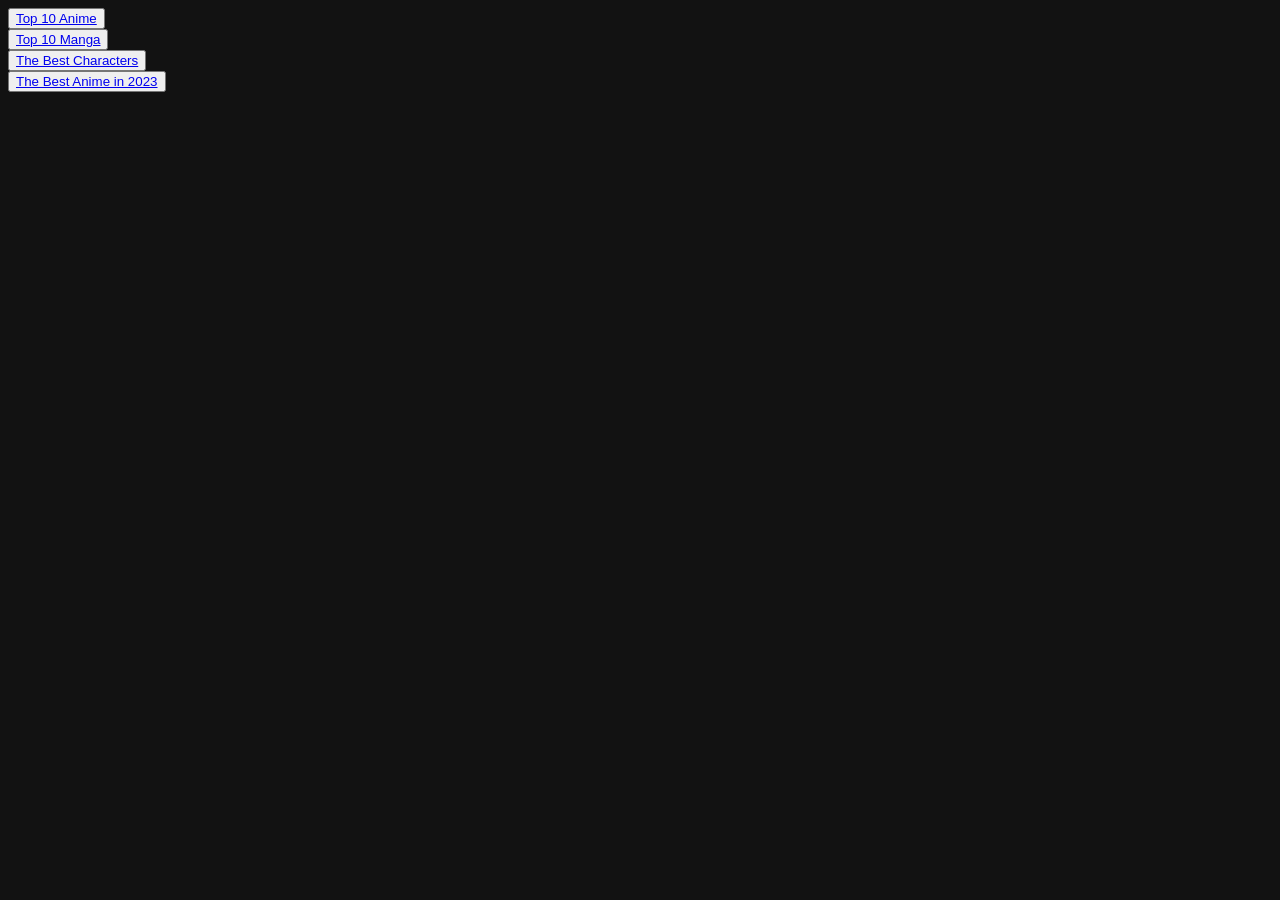
<file: index.html>
<!DOCTYPE html>
<html lang="en">
    <head>
        <link rel="stylesheet" href="style.css">
        <title>My Aime List Lite</title>
    </head>
    <body>
        <div class="middel">
            <button><a href="file:///home/ubada/CS50/week-8/anime/anime/anime.html" target="_blank">Top 10 Anime</a></button>
            <br>
            <button><a href="file:///home/ubada/CS50/week-8/anime/manga/manga.html" target="_blank">Top 10 Manga</a></button>
            <br>
            <button><a href="file:///home/ubada/CS50/week-8/anime/character/character.html" target="_blank">The Best Characters</a></button>
            <br>
            <button><a href="file:///home/ubada/CS50/week-8/anime/best/best.html" target="_blank">The Best Anime in 2023</a></button>
        </div>
    </body>
</html>
</file>
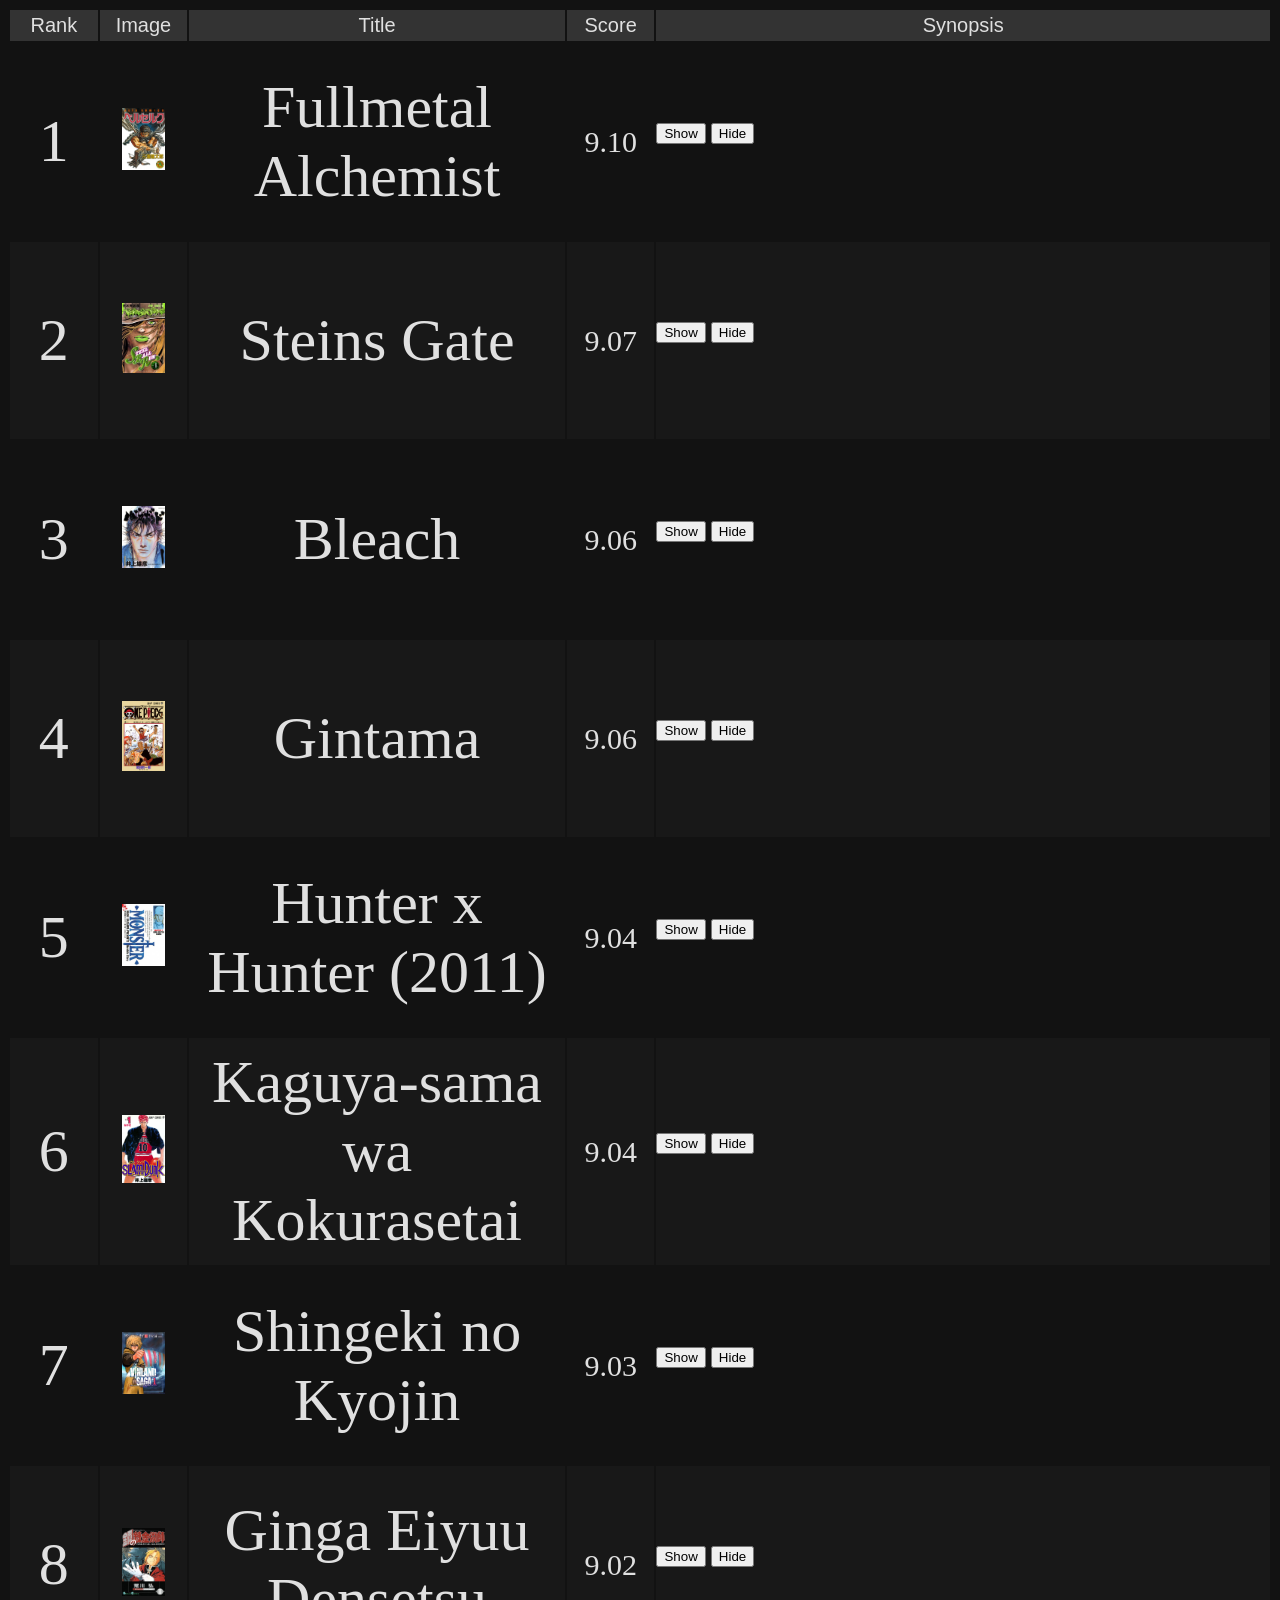
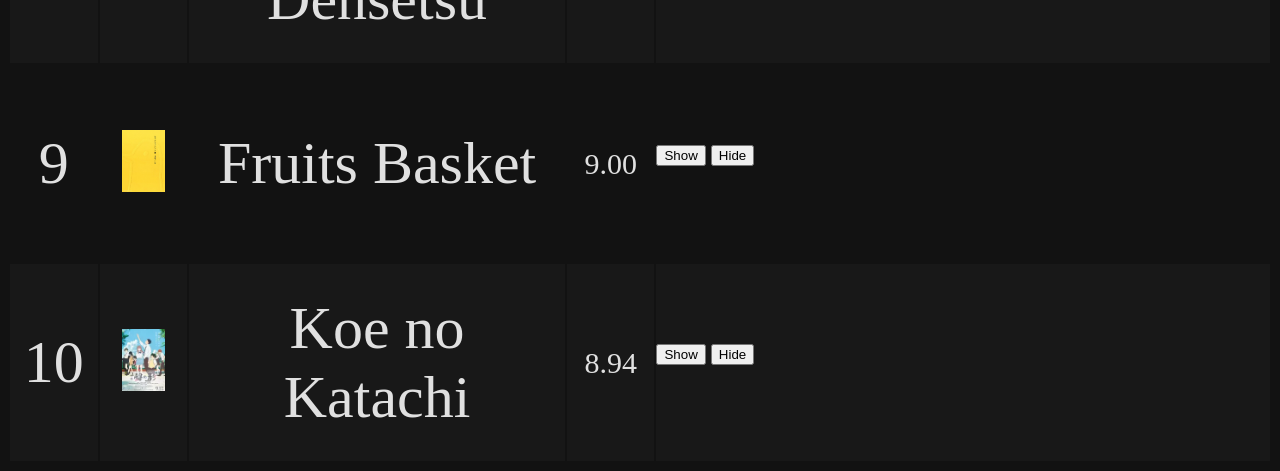
<file: anime.html>
<!DOCTYPE html>
<html lang="en">
    <head>
        <meta charset="UTF-8">
        <link rel="stylesheet" href="style.css">
        <link rel="stylesheet" href="">
        <title>Top 10 Anime</title>
    </head>
    <body>
        <table>
            <tr class="head">
                <td>Rank</td>
                <td>Image</td>
                <td class="title">Title</td>
                <td>Score</td>
                <td>Synopsis</td>
            </tr>
            <tr class="one">
                <td class="rank"><p class="r">1</p></td>
                <td class="img"><img src="0.jpg" class="img1"></td>
                <td class="t">Fullmetal Alchemist</td>
                <td class="rank"><p class="s">9.10</p></td>
                <td> 
                    <button class="click" class="b1">Show</button>
                    <button class="dis" class="b1">Hide</button>
                    <p class="Synopsis"></p>
                </td>
            </tr>
            <tr class="two">
                <td class="rank"><p class="r">2</p></td>
                <td class="img"><img src="1.jpg" class="img1"></td>
                <td class="t">Steins Gate</td>
                <td class="rank"><p class="s">9.07</p></td>
                <td> 
                    <button class="click">Show</button>
                    <button class="dis">Hide</button>
                    <p class="Synopsis"></p>
                </td>
            </tr>
            <tr class="one">
                <td class="rank"><p class="r">3</p></td>
                <td class="img"><img src="2.jpg" class="img1"></td>
                <td class="t">Bleach</td>
                <td class="rank"><p class="s">9.06</p></td>
                <td> 
                    <button class="click">Show</button>
                    <button class="dis">Hide</button>
                    <p class="Synopsis"></p>
                </td>
            </tr>
            <tr class="two">
                <td class="rank"><p class="r">4</p></td>
                <td class="img"><img src="3.jpg" class="img1"></td>
                <td class="t">Gintama</td>
                <td class="rank"><p class="s">9.06</p></td>
                <td> 
                    <button class="click">Show</button>
                    <button class="dis">Hide</button>
                    <p class="Synopsis"></p>
                </td>
            </tr>
            <tr class="one">
                <td class="rank"><p class="r">5</p></td>
                <td class="img"><img src="4.jpg" class="img1"></td>
                <td class="t">Hunter x Hunter (2011)</td>
                <td class="rank"><p class="s">9.04</p></td>
                <td> 
                    <button class="click">Show</button>
                    <button class="dis">Hide</button>
                    <p class="Synopsis"></p>
                </td>
            </tr>
            <tr class="two">
                <td class="rank"><p class="r">6</p></td>
                <td class="img"><img src="5.jpg" class="img1"></td>
                <td class="t">Kaguya-sama wa Kokurasetai</td>
                <td class="rank"><p class="s">9.04</p></td>
                <td> 
                    <button class="click">Show</button>
                    <button class="dis">Hide</button>
                    <p class="Synopsis"></p>
                </td>
            </tr>
            <tr class="one">
                <td class="rank"><p class="r">7</p></td>
                <td class="img"><img src="6.jpg" class="img1"></td>
                <td class="t">Shingeki no Kyojin</td>
                <td class="rank"><p class="s">9.03</p></td>
                <td> 
                    <button class="click">Show</button>
                    <button class="dis">Hide</button>
                    <p class="Synopsis"></p>
                </td>
            </tr>
            <tr class="two">
                <td class="rank"><p class="r">8</p></td>
                <td class="img"><img src="7.jpg" class="img1"></td>
                <td class="t">Ginga Eiyuu Densetsu</td>
                <td class="rank"><p class="s">9.02</p></td>
                <td> 
                    <button class="click">Show</button>
                    <button class="dis">Hide</button>
                    <p class="Synopsis"></p>
                </td>
            </tr>
            <tr class="one">
                <td class="rank"><p class="r">9</p></td>
                <td class="img"><img src="8.jpg" class="img1"></td>
                <td class="t">Fruits Basket</td>
                <td class="rank"><p class="s">9.00</p></td>
                <td> 
                    <button class="click">Show</button>
                    <button class="dis">Hide</button>
                    <p class="Synopsis"></p>
                </td>
            </tr>
            <tr class="two">
                <td class="rank"><p class="r">10</p></td>
                <td class="img"><img src="9.webp" class="img1"></td>
                <td class="t">Koe no Katachi</td>
                <td class="rank"><p class="s">8.94</p></td>
                <td> 
                    <button class="click">Show</button>
                    <button class="dis">Hide</button>
                    <p class="Synopsis"></p>
                </td>
            </tr>
        </table>
        <script>

            let show = document.querySelectorAll('.click');
            let hide = document.querySelectorAll('.dis');
            let par = document.querySelectorAll('.Synopsis');

            const p = ["After a horrific alchemy experiment goes wrong in the Elric household, brothers Edward and Alphonse are left in a catastrophic new reality. Ignoring the alchemical principle banning human transmutation, the boys attempted to bring their recently deceased mother back to life. Instead, they suffered brutal personal loss: Alphonse's body disintegrated while Edward lost a leg and then sacrificed an arm to keep Alphonse's soul in the physical realm by binding it to a hulking suit of armor.",
                        "Eccentric scientist Rintarou Okabe has a never-ending thirst for scientific exploration. Together with his ditzy but well-meaning friend Mayuri Shiina and his roommate Itaru Hashida, Rintarou founds the Future Gadget Laboratory in the hopes of creating technological innovations that baffle the human psyche. Despite claims of grandeur, the only notable gadget the trio have created is a microwave that has the mystifying power to turn bananas into green goo.",
                        "Substitute Soul Reaper Ichigo Kurosaki spends his days fighting against Hollows, dangerous evil spirits that threaten Karakura Town. Ichigo carries out his quest with his closest allies: Orihime Inoue, his childhood friend with a talent for healing; Yasutora Sado, his high school classmate with superhuman strength; and Uryuu Ishida, Ichigo's Quincy rival.",
                        "Gintoki, Shinpachi, and Kagura return as the fun-loving but broke members of the Yorozuya team! Living in an alternate-reality Edo, where swords are prohibited and alien overlords have conquered Japan, they try to thrive on doing whatever work they can get their hands on. However, Shinpachi and Kagura still haven't been paid... Does Gin-chan really spend all that cash playing pachinko?",
                        "Hunters devote themselves to accomplishing hazardous tasks, all from traversing the world's uncharted territories to locating rare items and monsters. Before becoming a Hunter, one must pass the Hunter Examination—a high-risk selection process in which most applicants end up handicapped or worse, deceased.",
                        "The elite members of Shuchiin Academy's student council continue their competitive day-to-day antics. Council president Miyuki Shirogane clashes daily against vice-president Kaguya Shinomiya, each fighting tooth and nail to trick the other into confessing their romantic love. Kaguya struggles within the strict confines of her wealthy, uptight family, rebelling against her cold default demeanor as she warms to Shirogane and the rest of her friends.",
                        "In the wake of Eren Yeager's cataclysmic actions, his friends and former enemies form an alliance against his genocidal rampage. Though once bitter foes, Armin Arlert, Mikasa Ackerman, and the remaining members of the Scout Regiment join forces with Reiner Braun and the survivors of the Marleyan military. Their meager united front sets out on a mission to stop Eren's wrath and—if possible—save their old comrade in the process.",
                        "The 150-year-long stalemate between the two interstellar superpowers, the Galactic Empire and the Free Planets Alliance, comes to an end when a new generation of leaders arises: the idealistic military genius Reinhard von Lohengramm, and the FPA's reserved historian, Yang Wenli.",
                        "Hundreds of years ago, the Chinese zodiac spirits and their god swore to stay together eternally. United by this promise, the possessed members of the Souma family shall always return to each other under any circumstances. Yet, when these bonds shackle them from freedom, it becomes an undesirable burden—a curse. As head of the clan, Akito is convinced that he shares a special connection with the other Soumas. While he desperately clings to this fantasy, the rest of the family remains isolated and suppressed by the fear of punishment.",
                        "As a wild youth, elementary school student Shouya Ishida sought to beat boredom in the cruelest ways. When the deaf Shouko Nishimiya transfers into his class, Shouya and the rest of his class thoughtlessly bully her for fun. However, when her mother notifies the school, he is singled out and blamed for everything done to her. With Shouko transferring out of the school, Shouya is left at the mercy of his classmates. He is heartlessly ostracized all throughout elementary and middle school, while teachers turn a blind eye."];

            for (let i = 0; i < 10; i++)
            {
                show[i].addEventListener('click', function(){
                    par[i].innerHTML = p[i];
                });

                hide[i].addEventListener('click', function(){
                    par[i].innerHTML = "";
                });
            }
        </script>
    </body>
</html>
</file>
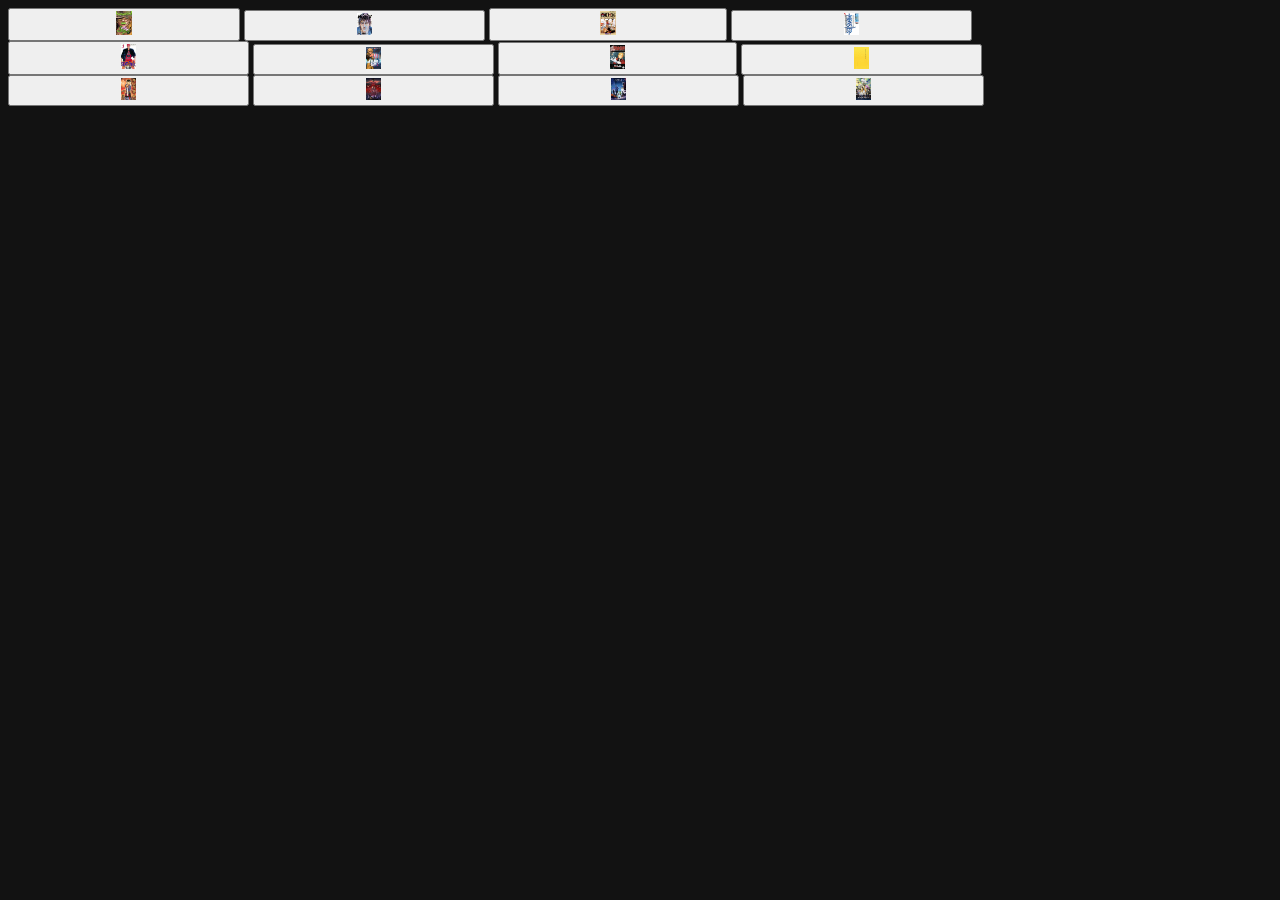
<file: best.html>
<!DOCTYPE html>
<html lang="en">
    <head>
        <meta charset="UTF-8">
        <link rel="stylesheet" href="style.css">
        <title>The Best Anime in 2023</title>
    </head>
    <body>
        
        <button class="anime"><img src="1.jpg" class="img"></button>
        <span class="name"></span>
        <span class="emogi"></span>
        <span class="rank"></span>
        
        <button class="anime"><img src="2.jpg" class="img"></button>
        <span class="name"></span>
        <span class="emogi"></span>
        <span class="rank"></span>
        
        <button class="anime"><img src="3.jpg" class="img"></button>
        <span class="name"></span>
        <span class="emogi"></span>
        <span class="rank"></span>
    
        
        <button class="anime"><img src="4.jpg" class="img"></button>
        <span class="name"></span>
        <span class="emogi"></span>
        <span class="rank"></span>
        <br>

        <button class="anime"><img src="5.jpg" class="img"></button>
        <span class="name"></span>
        <span class="emogi"></span>
        <span class="rank"></span>
        
        <button class="anime"><img src="6.jpg" class="img"></button>
        <span class="name"></span>
        <span class="emogi"></span>
        <span class="rank"></span>
        
        <button class="anime"><img src="7.jpg" class="img"></button>
        <span class="name"></span>
        <span class="emogi"></span>
        <span class="rank"></span>
    
        
        <button class="anime"><img src="8.jpg" class="img"></button>
        <span class="name"></span>
        <span class="emogi"></span>
        <span class="rank"></span>
        <br>

        <button class="anime"><img src="9.jpg" class="img"></button>
        <span class="name"></span>
        <span class="emogi"></span>
        <span class="rank"></span>
        
        <button class="anime"><img src="10.jpg" class="img"></button>
        <span class="name"></span>
        <span class="emogi"></span>
        <span class="rank"></span>
        
        <button class="anime"><img src="11.jpg" class="img"></button>
        <span class="name"></span>
        <span class="emogi"></span>
        <span class="rank"></span>
    
        
        <button class="anime"><img src="12.jpg" class="img"></button>
        <span class="name"></span>
        <span class="emogi"></span>
        <span class="rank"></span>

        <script>

            let anime = document.querySelectorAll('.anime');
            let name = document.querySelectorAll('.name');
            let rank = document.querySelectorAll('.rank')
            let emogi = document.querySelectorAll('.emogi')
            
            const namee =["Name: Jujutsu Kaisen",
                          "Name: Mushoku Tensei",
                          "Name: Tate no Yuusha no Nariagari",
                          "Name: Bleach",
                          "Name: Kage no Jitsuryokusha ni Naritakute!",
                          "Name: Bungou Stray Dogs",
                          "Name: Nanatsu no Maken ga Shihai suru",
                          "Name: Rurouni Kenshin",
                          "Name: Undead Girl Murder Farce",
                          "Name: Dark Gathering",
                          "Name: Ayaka",
                          "Name: Synduality: Noir"]

            const rankk =["Rank: 8.81",
                          "Rank: 8.59",
                          "Rank: N/A",
                          "Rank: 8.96",
                          "Rank: 8.45",
                          "Rank: 8.68",
                          "Rank: 6.79",
                          "Rank: 7.78",
                          "Rank: 7.82",
                          "Rank: 7.33",
                          "Rank: 6.11",
                          "Rank: 6.76"]

            for (let i = 0; i < 13; i++)
            {
                anime[i].addEventListener('click', function show(){

                    name[i].innerHTML = namee[i];
                    name[i].style.color = "#ccc";

                    emogi[i].innerHTML = "&#11088";

                    rank[i].innerHTML = rankk[i];
                    rank[i].style.color = "#ccc";

                    anime[i].addEventListener('click', function(){
                         name[i].innerHTML = "";
                         emogi[i].innerHTML = "";
                         rank[i].innerHTML = "";
                    });
                });
            }

        </script>
    </body>
</html>
</file>
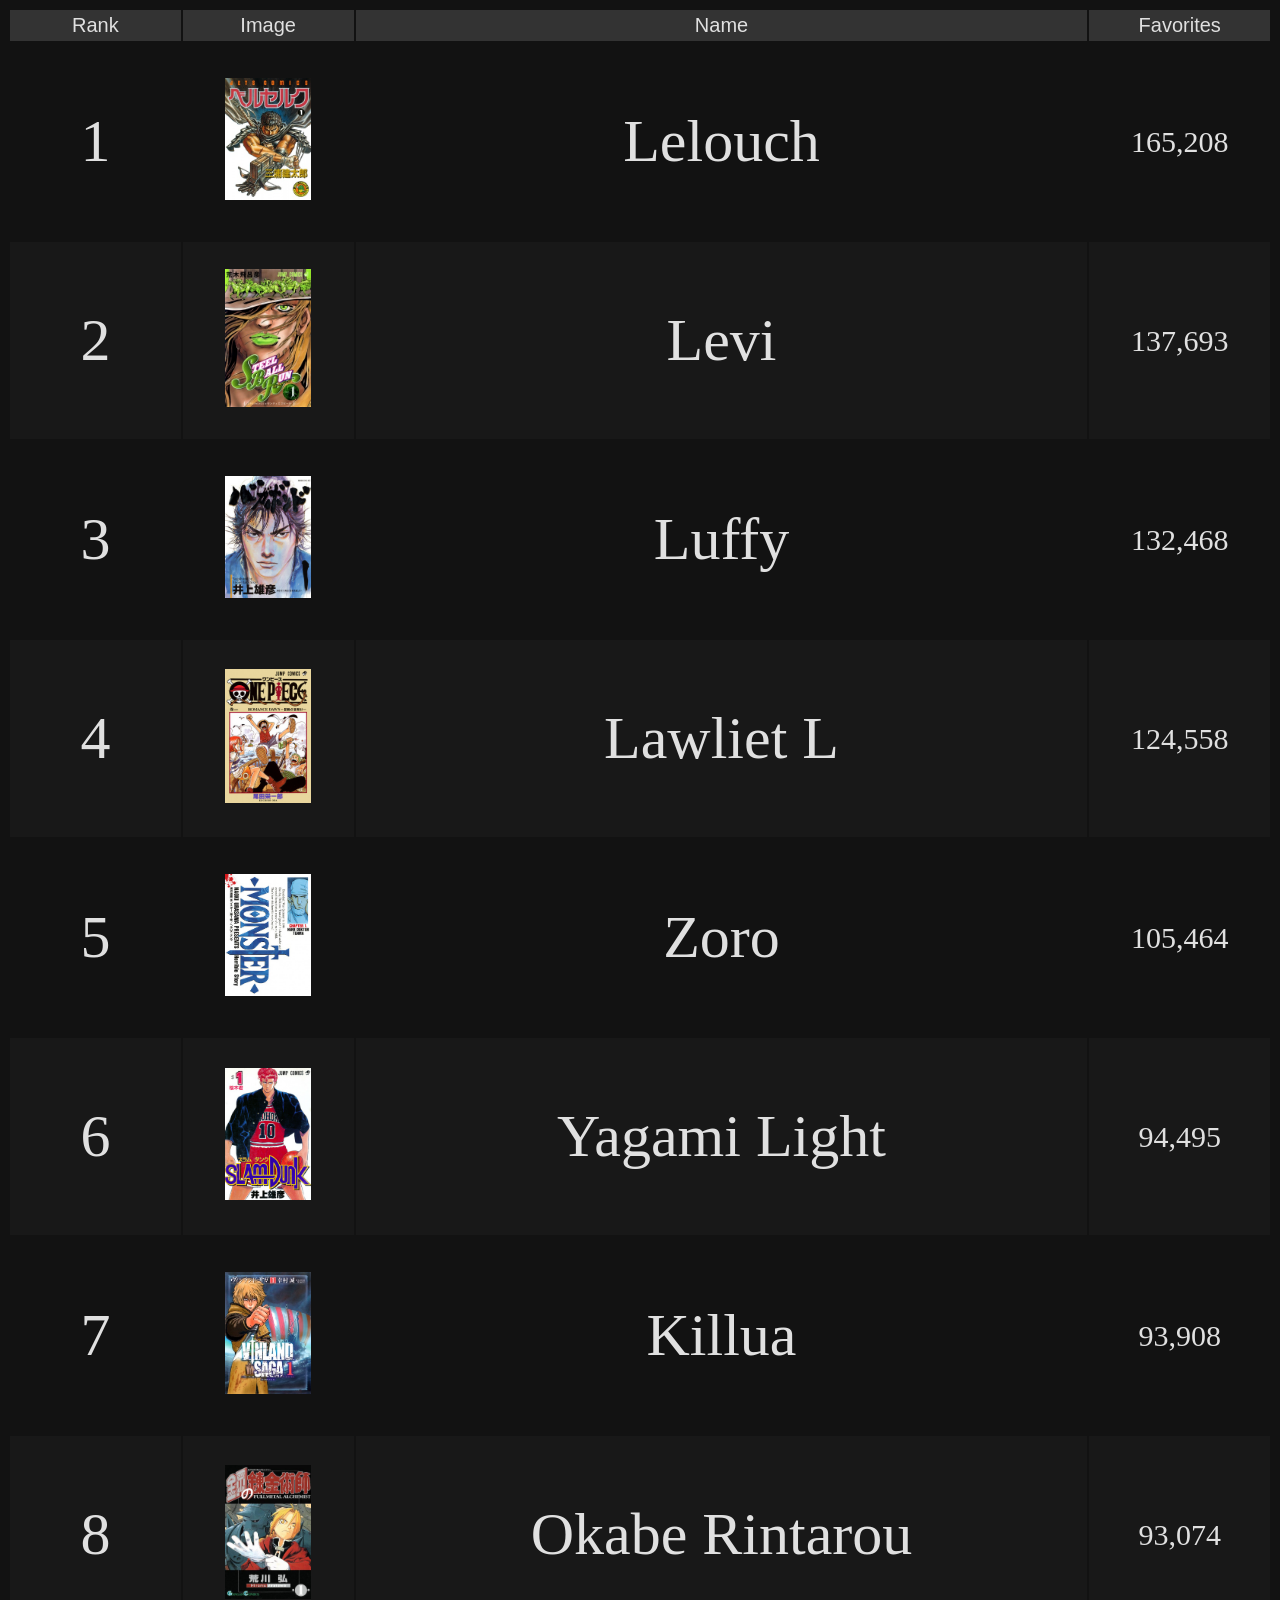
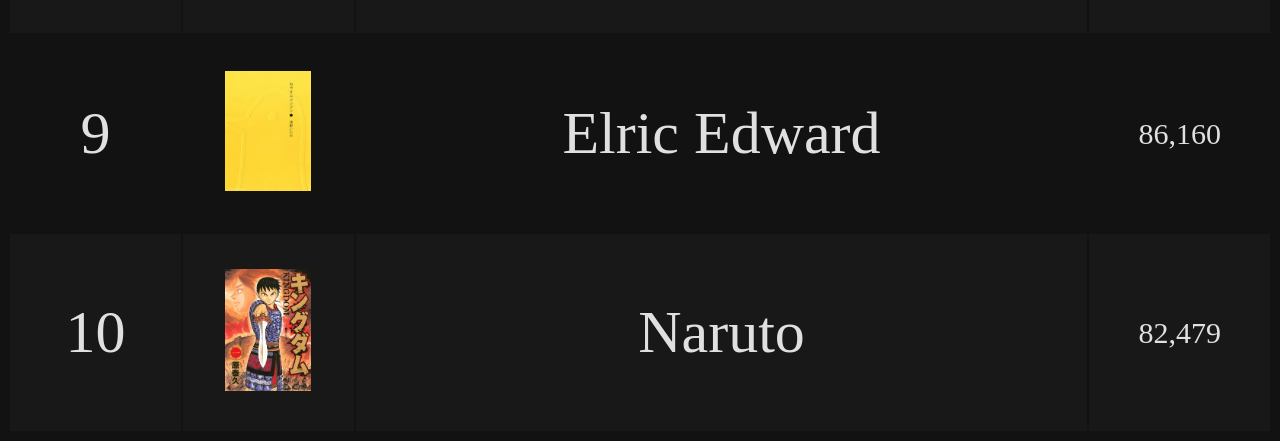
<file: character.html>
<!DOCTYPE html>
<html lang="en">
    <head>
        <meta charset="UTF-8">
        <link rel="stylesheet" href="style.css">
        <title>The Best characters</title>
    </head>
    <body>
        <table>
            <tr class="head">
                <td>Rank</td>
                <td>Image</td>
                <td class="title">Name</td>
                <td>Favorites</td>
            </tr>
            <tr class="one">
                <td class="rank"><p class="r">1</p></td>
                <td class="img"><img src="0.jpg" class="img1"></td>
                <td class="t">Lelouch</td>
                <td class="rank"><p class="s">165,208 </p></td>
            </tr>
            <tr class="two">
                <td class="rank"><p class="r">2</p></td>
                <td class="img"><img src="1.jpg" class="img1"></td>
                <td class="t">Levi</td>
                <td class="rank"><p class="s">137,693</p></td>
            </tr>
            <tr class="one">
                <td class="rank"><p class="r">3</p></td>
                <td class="img"><img src="2.jpg" class="img1"></td>
                <td class="t">Luffy</td>
                <td class="rank"><p class="s">132,468 </p></td>
            </tr>
            <tr class="two">
                <td class="rank"><p class="r">4</p></td>
                <td class="img"><img src="3.jpg" class="img1"></td>
                <td class="t">Lawliet L</td>
                <td class="rank"><p class="s">124,558 </p></td>
            </tr>
            <tr class="one">
                <td class="rank"><p class="r">5</p></td>
                <td class="img"><img src="4.jpg" class="img1"></td>
                <td class="t">Zoro</td>
                <td class="rank"><p class="s">105,464 </p></td>
            </tr>
            <tr class="two">
                <td class="rank"><p class="r">6</p></td>
                <td class="img"><img src="5.jpg" class="img1"></td>
                <td class="t">Yagami Light</td>
                <td class="rank"><p class="s">94,495 </p></td>
            </tr>
            <tr class="one">
                <td class="rank"><p class="r">7</p></td>
                <td class="img"><img src="6.jpg" class="img1"></td>
                <td class="t">Killua</td>
                <td class="rank"><p class="s">93,908</p></td>
            </tr>
            <tr class="two">
                <td class="rank"><p class="r">8</p></td>
                <td class="img"><img src="7.jpg" class="img1"></td>
                <td class="t">Okabe Rintarou</td>
                <td class="rank"><p class="s">93,074</p></td>
            </tr>
            <tr class="one">
                <td class="rank"><p class="r">9</p></td>
                <td class="img"><img src="8.jpg" class="img1"></td>
                <td class="t">Elric Edward</td>
                <td class="rank"><p class="s">86,160 </p></td>
            </tr>
            <tr class="two">
                <td class="rank"><p class="r">10</p></td>
                <td class="img"><img src="9.jpg" class="img1"></td>
                <td class="t">Naruto</td>
                <td class="rank"><p class="s">82,479</p></td>
            </tr>
        </table>
    </body>
</html>
</file>
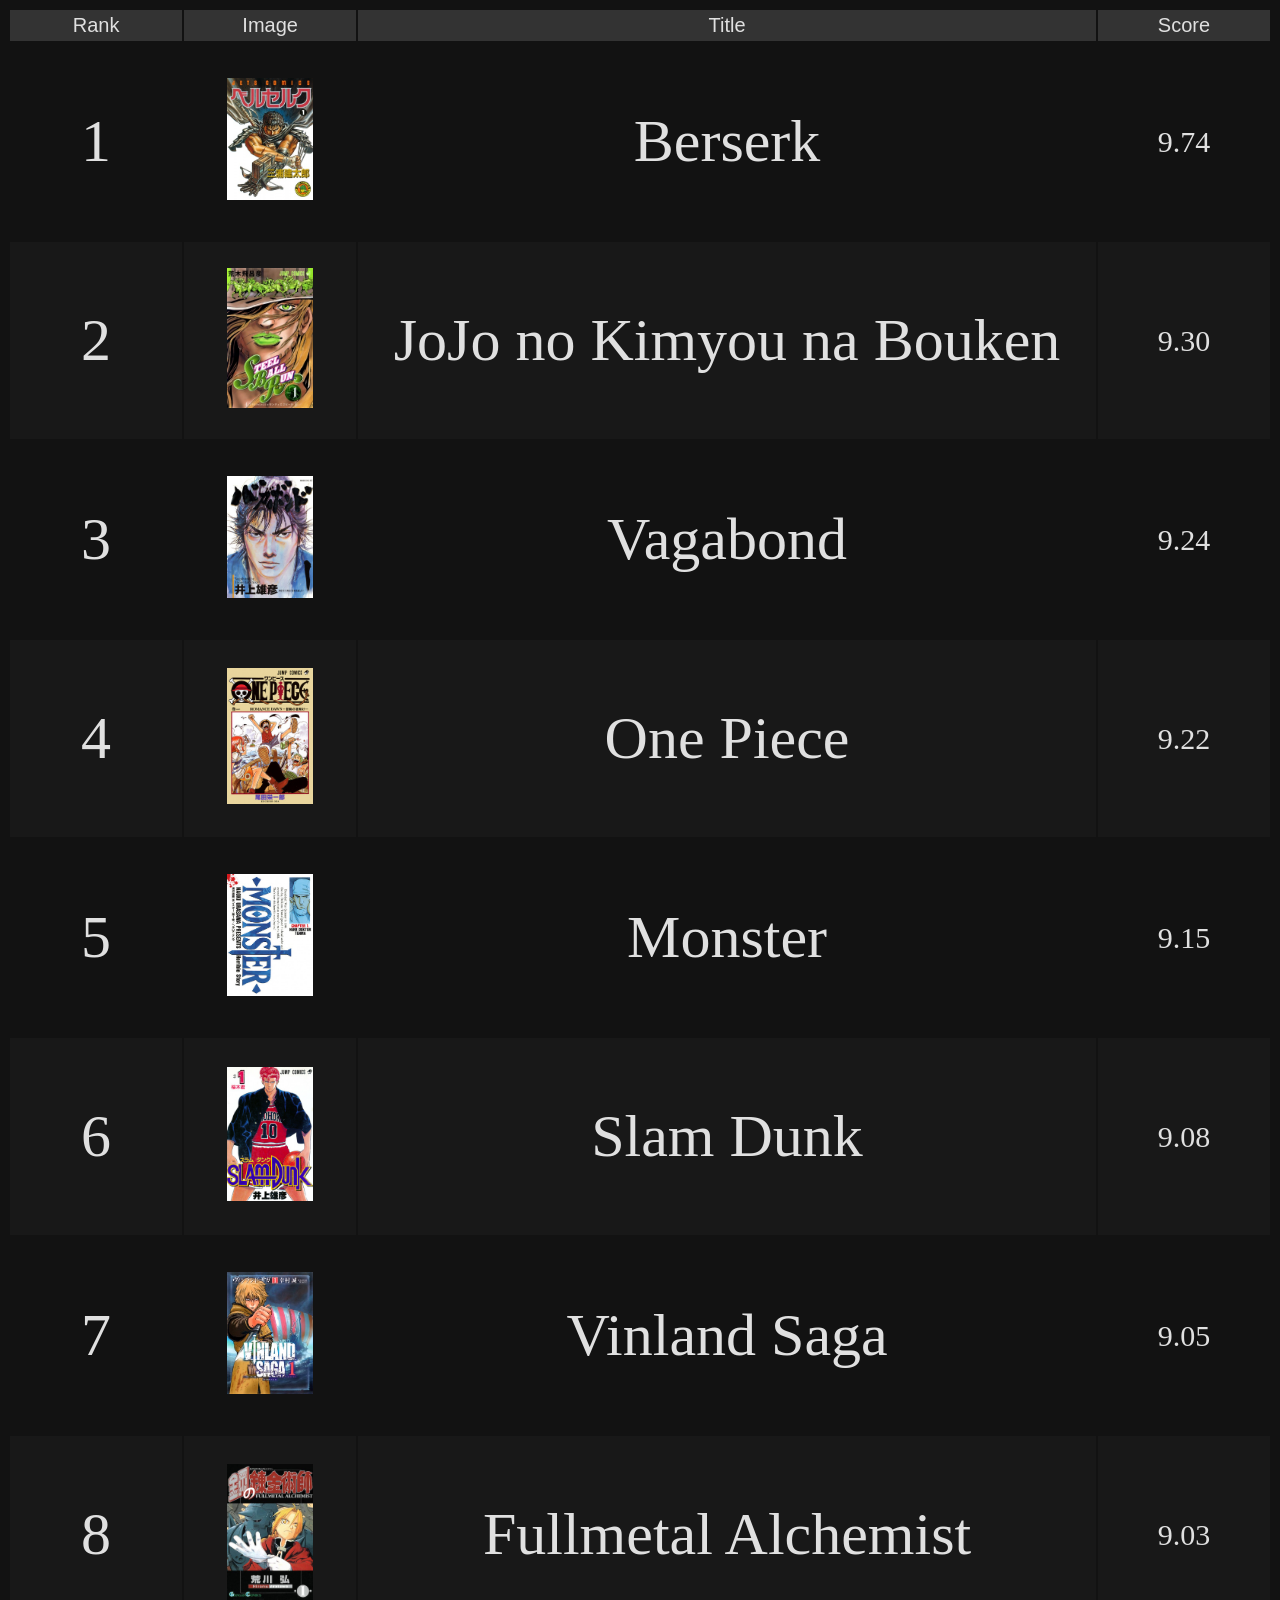
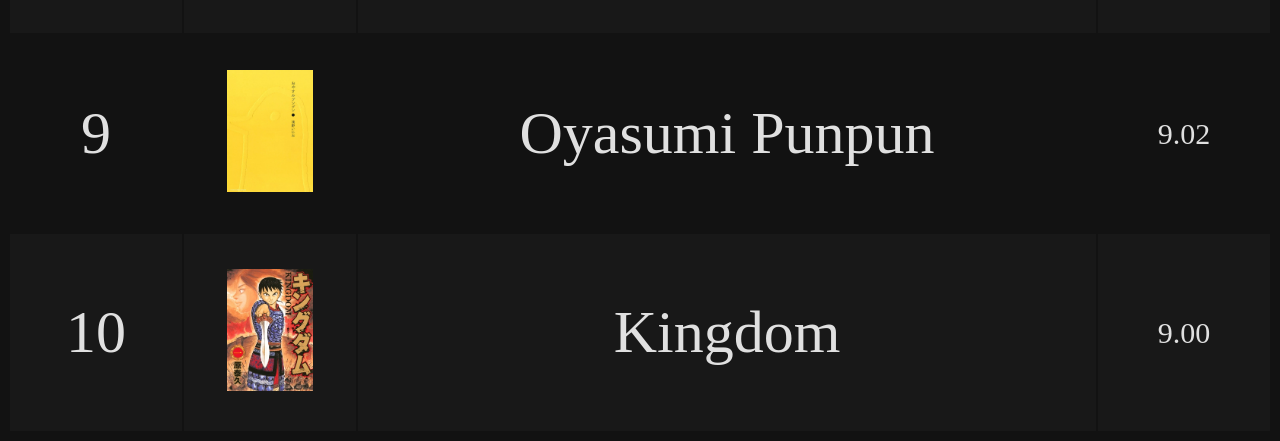
<file: manga.html>
<!DOCTYPE html>
<html lang="en">
    <head>
        <meta charset="UTF-8">
        <link rel="stylesheet" href="style.css">
        <link rel="stylesheet" href="">
        <title>Top 10 Manga</title>
    </head>
    <body>
        <table>
            <tr class="head">
                <td>Rank</td>
                <td>Image</td>
                <td class="title">Title</td>
                <td>Score</td>
            </tr>
            <tr class="one">
                <td class="rank"><p class="r">1</p></td>
                <td class="img"><img src="0.jpg" class="img1"></td>
                <td class="t">Berserk</td>
                <td class="rank"><p class="s">9.74</p></td>
            </tr>
            <tr class="two">
                <td class="rank"><p class="r">2</p></td>
                <td class="img"><img src="1.jpg" class="img1"></td>
                <td class="t">JoJo no Kimyou na Bouken</td>
                <td class="rank"><p class="s">9.30</p></td>
            </tr>
            <tr class="one">
                <td class="rank"><p class="r">3</p></td>
                <td class="img"><img src="2.jpg" class="img1"></td>
                <td class="t">Vagabond</td>
                <td class="rank"><p class="s">9.24</p></td>
            </tr>
            <tr class="two">
                <td class="rank"><p class="r">4</p></td>
                <td class="img"><img src="3.jpg" class="img1"></td>
                <td class="t">One Piece</td>
                <td class="rank"><p class="s">9.22</p></td>
            </tr>
            <tr class="one">
                <td class="rank"><p class="r">5</p></td>
                <td class="img"><img src="4.jpg" class="img1"></td>
                <td class="t">Monster</td>
                <td class="rank"><p class="s">9.15</p></td>
            </tr>
            <tr class="two">
                <td class="rank"><p class="r">6</p></td>
                <td class="img"><img src="5.jpg" class="img1"></td>
                <td class="t">Slam Dunk</td>
                <td class="rank"><p class="s">9.08</p></td>
            </tr>
            <tr class="one">
                <td class="rank"><p class="r">7</p></td>
                <td class="img"><img src="6.jpg" class="img1"></td>
                <td class="t">Vinland Saga</td>
                <td class="rank"><p class="s">9.05</p></td>
            </tr>
            <tr class="two">
                <td class="rank"><p class="r">8</p></td>
                <td class="img"><img src="7.jpg" class="img1"></td>
                <td class="t">Fullmetal Alchemist</td>
                <td class="rank"><p class="s">9.03</p></td>
            </tr>
            <tr class="one">
                <td class="rank"><p class="r">9</p></td>
                <td class="img"><img src="8.jpg" class="img1"></td>
                <td class="t">Oyasumi Punpun</td>
                <td class="rank"><p class="s">9.02</p></td>
            </tr>
            <tr class="two">
                <td class="rank"><p class="r">10</p></td>
                <td class="img"><img src="9.jpg" class="img1"></td>
                <td class="t">Kingdom</td>
                <td class="rank"><p class="s">9.00</p></td>
            </tr>
        </table>
    </body>
</html>
</file>
<file: style.css>
body
{
    background-color: #121212;
}

table
{
    width: 100%;
}

table td
{
    padding: 4px 0;
}

table tr
{
    font-size: 20px;
}

.img1
{
    width: 50%;
    height: 50%;
}

.img
{
    text-align: center;
    width: 7%;
}

.t
{
    padding: 10px;
    text-align: center;
    font-size: 300%;
}

.head
{
    color: #e0e0e0;
    font-family: Avenir,lucida grande,tahoma,verdana,arial,sans-serif;
    padding: 4px 0;
    text-align: center;
    background-color: #333;
    border: #333 0 solid;
}

.one
{
    background-color: #121212;
    color: #e0e0e0;
}

.two
{
    background-color: #181818;
    color: #e0e0e0;
}

.r
{
    font-size: 300%;
}

.s
{
    font-size: 150%;
}

.rank
{
    text-align: center;
    width: 7%;
}

.title
{
    width: 30%;
}
</file>
